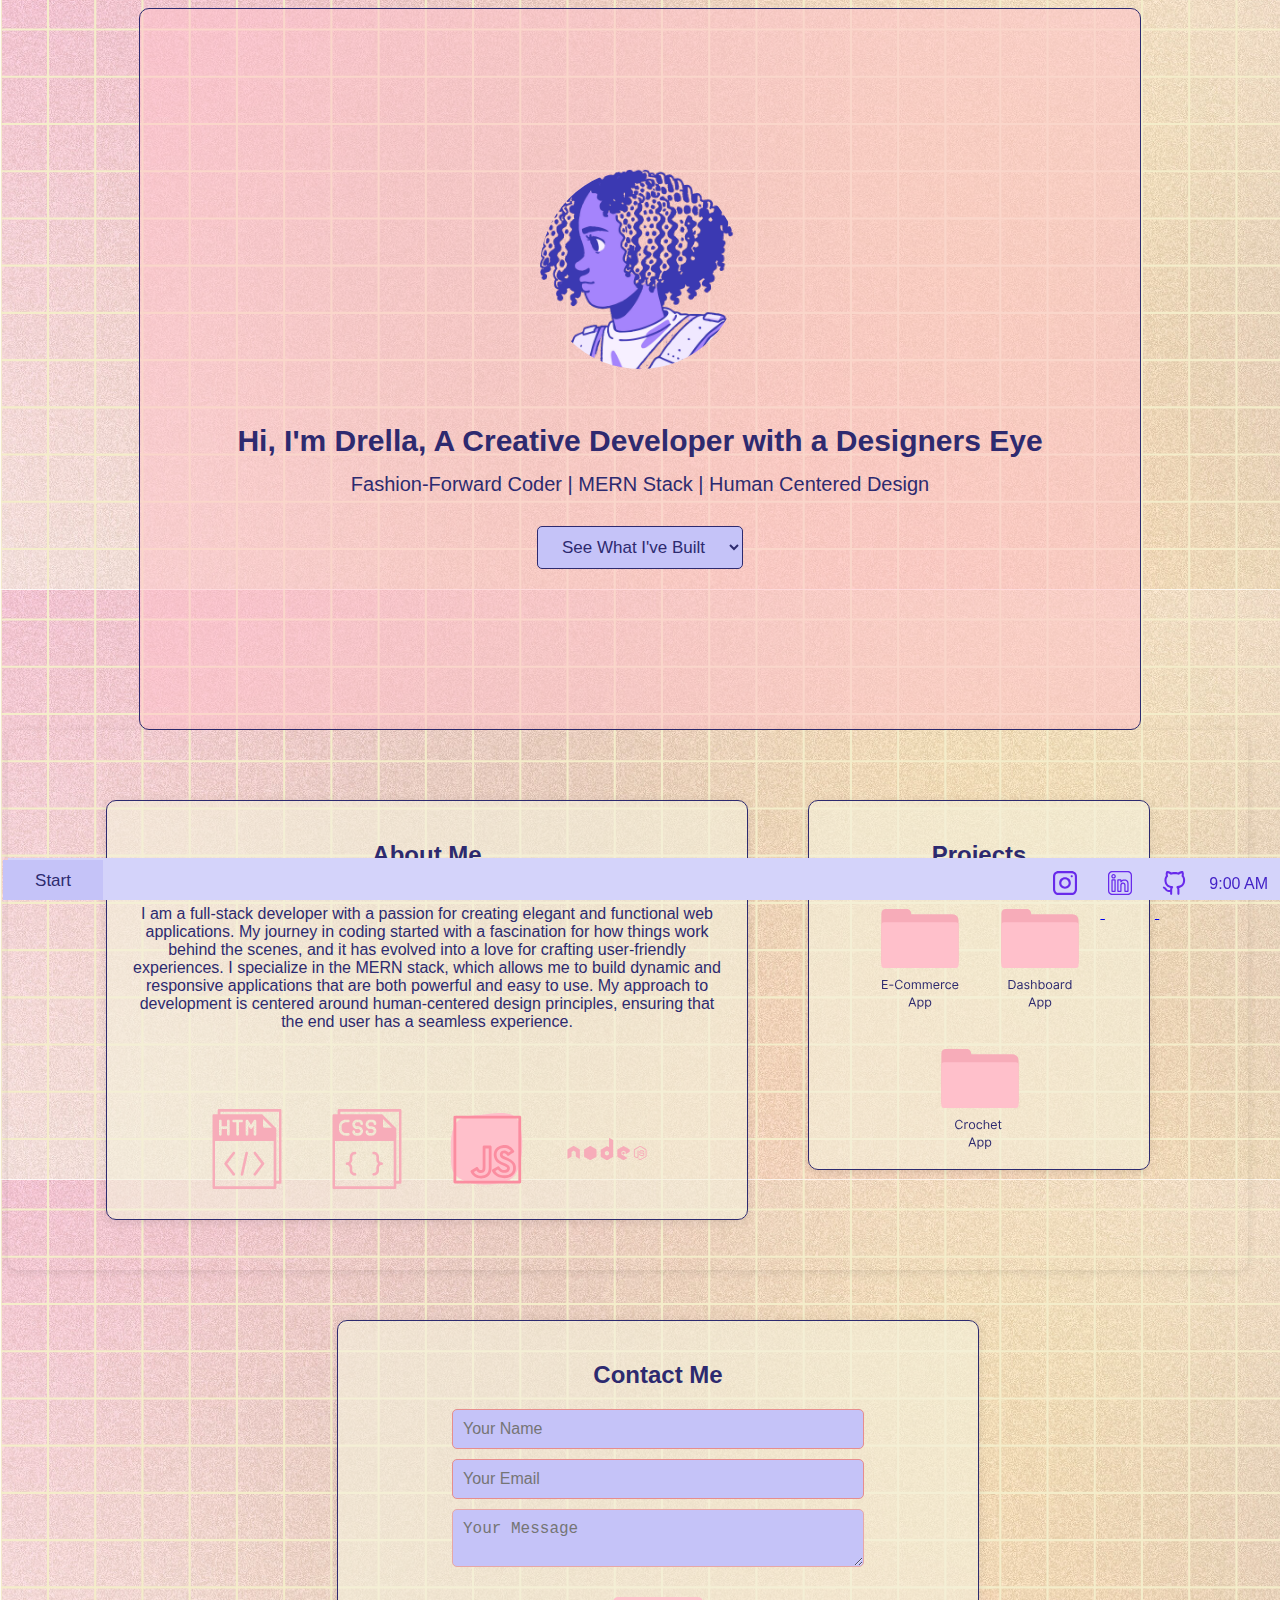
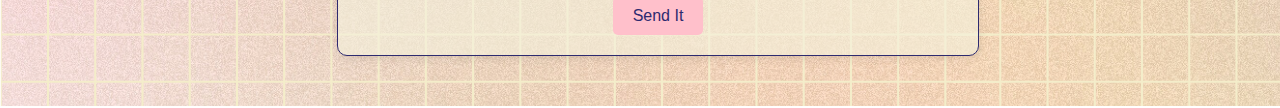
<file: index.html>
<!DOCTYPE html>
<html lang="en">
<head>
    <meta charset="UTF-8">
    <meta name="viewport" content="width=device-width, initial-scale=1.0">
    <title>Document</title>
    <link rel="stylesheet" href="styles.css">
</head>


<body>
    <!-- Hero -->
    <section class="hero" id="home"> 
        <img src='purp-svg-char.svg' alt="Kadrella's Logo" class="logo">
        <h1 class="header-1">Hi, I'm Drella, A Creative Developer with a Designers Eye</h1>
        <p class="sub-head">Fashion-Forward Coder | MERN Stack | Human Centered Design</p>
        <nav class="top-nav">
            <select onchange="location.href=this.value;">
                <option selected disabled>See What I've Built</option>
                <option  value="#projects">Projects</option>
            </select>
        </nav>
    </section>
    <!-- End Hero Section -->

    <!-- sticky nav -->
        <nav class="bottom-nav">
            <select onchange="location.href= this.value;" class="bottom-left" id="nav-select">
                <option value="#home" >Start</option>
                <option value="#about">About</option>
                <option value="#contact">Contact</option>
            </select>
        </nav>

        <div class="bottom-bar">
            <div class="icon-wrapper">
            <a href="https://www.instagram.com/" target="_blank" class="icon-link">
                <img src="insta-i.svg" alt="Instagram Icon" class="icon-bar">
            </a>
            <a href="https://www.linkedin.com/" target="_blank" class="icon-link">
                <img src="linkdin-i.svg" alt="LinkedIn Icon" class="icon-bar">
            </a>
            <a href="https://github.com/" target="_blank" class="icon-link">
                <img src="github-i.svg" alt="GitHub Icon" class="icon-bar">
            </a>
        </div>
         <p class="bottom-text" id="clock">9:00  AM</p>
        </div>
        <div>
        </div>
    <!-- End sticky nav -->

    <!-- Main/About Section -->
    <div class="main-section">
    <section class="about" id="about">
        <h2 class="header-2">About Me</h2>
        <p class="about-text">I am a full-stack developer with a passion for creating elegant and functional web applications. My journey in coding started with a fascination for how things work behind the scenes, and it has evolved into a love for crafting user-friendly experiences.
        I specialize in the MERN stack, which allows me to build dynamic and responsive applications that are both powerful and easy to use. My approach to development is centered around human-centered design principles, ensuring that the end user has a seamless experience.</p>
        </p>
        <ul>
             <li id="html" class="icons">
                    <img src="html.svg" alt="HTML Icon" class="icon">
                </li>
                <li id="css" class="icons">
                    <img src="css.svg" alt="CSS Icon" class="icon">
                </li>
                <li id="javascript" class="icons">
                    <img src="javascript.svg" alt="JavaScript Icon" class="icon">
                </li>
                <li id="nodejs" class="icons">
                    <img src="node.svg" alt="Node.js Icon" class="icon">
                </li>
        </ul>
    </section>
    <!-- End Main Section -->

    <!-- Projects Section -->
    <section class="projects" id="projects">
        <h2 class="header-2">Projects</h2>
        
             <div class="desktop-container">
        <div class="icon-grid">
            <ul>
                <li id="ecommerce-app" class="icons">
                    <img src="ecomm.svg" alt="Ecommerce App Icon" class="icon">
                </li>
                <li id="dashboard-app" class="icons">
                    <img src="dashboard.svg" alt="Dashboard App Icon" class="icon">
                </li>
                <li id="crochet-app" class="icons">
                    <img src="crochet.svg" alt="Crochet App Icon" class="icon">
                </li>
            </ul>     
    </div>
        </div>
    </section>
    </div>
<!-- End Projects Section -->

<!-- Contact Form -->
    <section id="contact" class="contact">
        <div class="container">
            <h2>Contact Me</h2>
            <form class="contact-form" action="#" method="post">
                <input type="text" placeholder="Your Name" required>
                <input type="email" placeholder="Your Email" required>
                <textarea placeholder="Your Message" required></textarea>
                <button type="submit" class="btn">Send It</button>
            </form>
        </div>
    </section>
<!-- End Contact Form -->


</body>
</html>
</file>
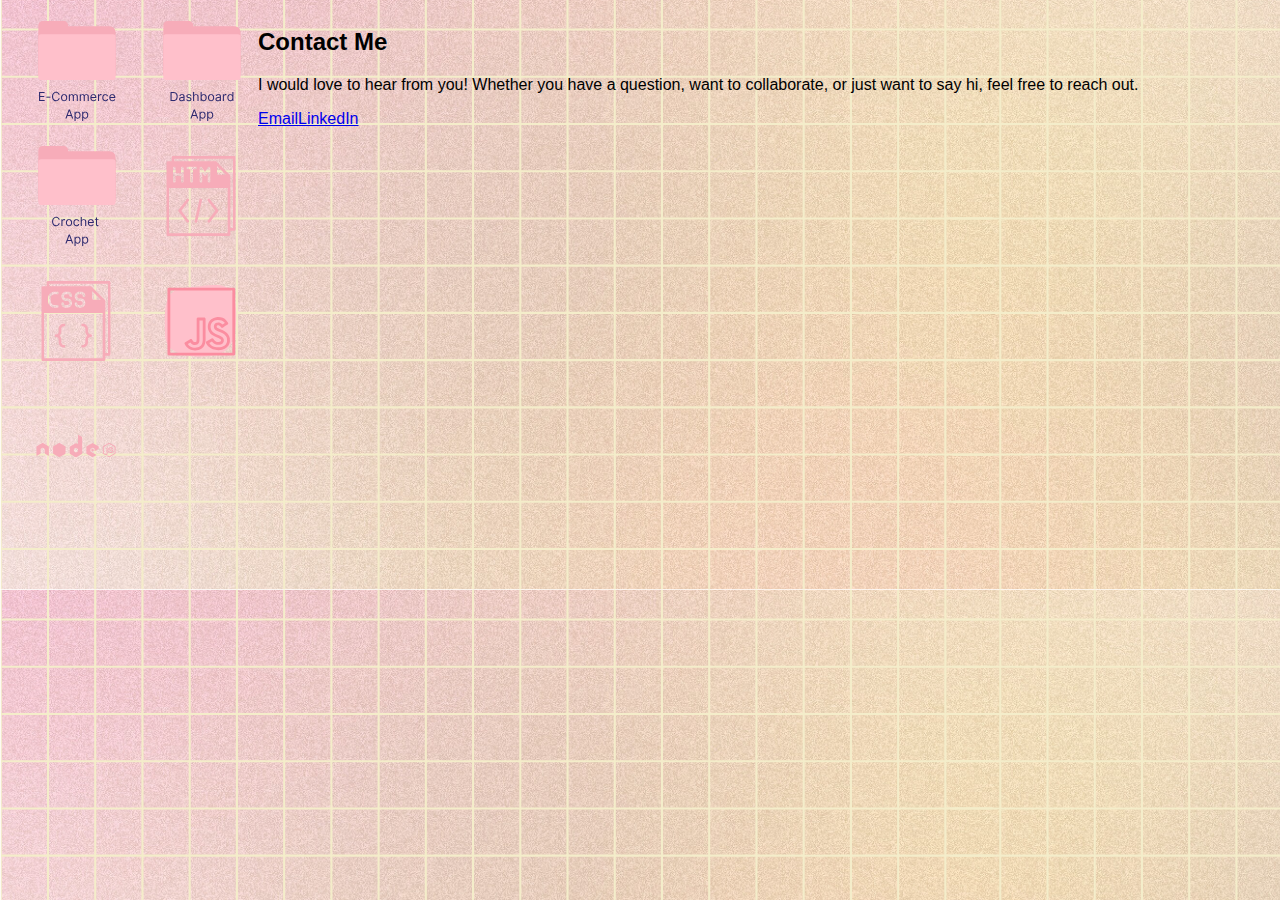
<file: about.html>
<!DOCTYPE html>
<html lang="en">
<head>
    <meta charset="UTF-8">
    <meta name="viewport" content="width=device-width, initial-scale=1.0">
    <title>Document</title>
    <link rel="stylesheet" href="styles-about.css">
</head>
<body>
    <div class="desktop-container">
        <div class="icon-grid">
            <ul>
                <li id="ecommerce-app" class="icons">
                    <img src="ecomm.svg" alt="Ecommerce App Icon" class="icon">
                </li>
                <li id="dashboard-app" class="icons">
                    <img src="dashboard.svg" alt="Dashboard App Icon" class="icon">
                </li>
                <li id="crochet-app" class="icons">
                    <img src="crochet.svg" alt="Crochet App Icon" class="icon">
                </li>
                <li id="html" class="icons">
                    <img src="html.svg" alt="HTML Icon" class="icon">
                </li>
                <li id="css" class="icons">
                    <img src="css.svg" alt="CSS Icon" class="icon">
                </li>
                <li id="javascript" class="icons">
                    <img src="javascript.svg" alt="JavaScript Icon" class="icon">
                </li>
                <li id="nodejs" class="icons">
                    <img src="node.svg" alt="Node.js Icon" class="icon">
                </li>
            </ul>
        </div>
    </div>

    <section class="contact">
        <h2 class="header-2">Contact Me</h2>
        <p class="contact-text">I would love to hear from you! Whether you have a question, want to collaborate, or just want to say hi, feel free to reach out.</p>
        <ul>
            <li><a href="#" class="contact-link">Email</a></li>
            <li><a href="#" class="contact-link">LinkedIn</a></li>
    </section>
</body>
</html>
</file>
<file: styles.css>
body {
    background-image: url(Pink\ Yellow\ Grid\ Background\ wide.svg);
    font-family: 'Arial', sans-serif;
}


.header-1 {
    font-size: 30px;
    color: #2e2a6f;
    margin-top: 5px;
    margin-bottom: 10px;

}

.sub-head {
    font-size: 20px;
    color: #2d2a6f;
    margin-top: 5px;
}


select {
    padding: 10px 20px;
    border-radius: 5px;
    font-size: 17px;
    background-color: #c5c3f8;
    color: #2d2a6f;
    border: 1.5px solid #2d2a6f ;
    cursor: pointer; 
    margin-top: 10px;
}

select:hover {
    background-color: #fdb4b4;
    color: rgb(67, 34, 199);
}

.bottom-left {
    position: fixed;
    bottom: 0px;
    left:3px;
    width: 100px;
    height: 40px;
    background-color:#c5c3f8;
    border: none;
    border-radius: 0px;
    appearance: none;
    text-align: center;
    font-size: 17px;
    z-index: 1000;
}

.bottom-left:hover {
    background-color: #a7a4f7;
    color: rgb(67, 34, 199);
}

.btm-options {
   min-width: 100px;
}
.logo {
    width: 50%;
    max-width: 200px;
    border-radius: 100px;
    margin-bottom: 50px;
}

.bottom-bar {
    display: flex;
    justify-content: flex-end;
    position: fixed;
    bottom: 0;
    width: 100%;
    height: 22px;
    background-color:#d4d3fa;
    text-align: right;
    padding: 10px 20px;
    
}

#clock {
    font-size: 16px;
    color: rgb(67, 34, 199);
    margin-right: 40px;
    line-height: 0px;
    font-family: sans-serif;
}

section {
    display: block;
    align-self: center;
    margin: 30px;
}



.hero {
    height: 80vh;
    display: flex;
    flex-wrap: wrap;
    width: 90%;
    max-width: 1000px;
    margin: auto;
    align-items: center;
    text-align: center;
    padding-top: 0px;
    display: flex;
    flex-direction: column;
    align-items: center;
    justify-content: center;
    background-color: rgba(255, 192, 203, 0.53);
    border-color: #2d2a6f;
    border: #2d2a6f solid 1px;
    border-radius: 10px; ;
}

.main-section {
    display: flex;
    flex-direction: row;
    align-items: center;
    justify-content: center;
    width: 100%;
    max-width: 75rem;
    margin-top: 0px;
    padding: 20px;
    text-align: center;
    border-radius: 10px;
    box-shadow: 0 2px 10px rgba(0, 0, 0, 0.1);
}

/* About section */

section.about {
    display: flex;
    flex-direction: column;
    align-items: center;
    justify-content: center;
    width: 50%;
    max-width: 75rem;
    margin-top: 50px;
    padding: 20px;
    text-align: center;
    background-color: #f3f0db9f;
    border-radius: 10px;
    border: #2d2a6f solid 1px;
    box-shadow: 0 2px 10px rgba(0, 0, 0, 0.1);
    color: #2d2a6f;
}

/* Projects */

.projects {
    display: flex;
    flex-direction: column;
    align-items: center;
    justify-content: center;
    width: 25%;
    max-width: 75rem;
    margin-top: 0px;
    padding: 20px;
    text-align: center;
    background-color: #f3f0db9f;
    color: #2d2a6f;
    border-radius: 10px;
    border: #2d2a6f solid 1px;
    box-shadow: 0 2px 10px rgba(0, 0, 0, 0.1);
}

.icons {
    display: flex;
    flex-wrap: wrap;
    gap: 20px;
    padding: 0px;
    margin-top: 20px;
    align-items: center;
    justify-content: center;
}

.icon {
    width: 100px;
    height: 100px;
  
}

ul {
    list-style-type: none;
    padding: 0;
    margin: 0;
    flex-wrap: wrap;
    justify-content: center;
    gap: 20px;
    width: 100%;
    height: 100%;
    display: flex;

}

.desktop-container {
    display: flex;
    flex-direction: row;
    width: 250px;
    height: 500;
}

/* Contact form */

#contact {
    display: flex;
    flex-direction: column;
    align-items: center;
    justify-content: center;
    width: 100%;
    max-width: 75rem;
    padding: 20px;
    text-align: center;
    border-radius: 10px;
    color: #2d2a6f;
}

#contact h2 {
    font-size: 24px;
    color: #2d2a6f;
    margin-bottom: 20px;
}

#contact p {
    font-size: 16px;
    color: rgb(67, 34, 199);
    margin-bottom: 20px;
}

.container {
    display: flex;
    flex-direction: column;
    align-items: center;
    justify-content: center;
    width: 50%;
    max-width: 75rem;
    margin-top: 0px;
    padding: 20px;
    text-align: center;
    background-color: #f3f0db9f;
    border: #2d2a6f solid 1px;
    border-radius: 10px;
    box-shadow: 0 2px 10px rgba(0, 0, 0, 0.1);
}

form {
    display: flex;
    flex-direction: column;
    align-items: center;
    justify-content: center;
    width: 100%;
    max-width: 600px;
}

input {
    width: 65%;
    padding: 10px;
    margin-bottom: 10px;
    border-radius: 5px;
    border: 1px solid hsl(0, 65%, 73%);
    background-color: #c5c3f8;
    font-size: 16px;
    color: palevioletred;

}

textarea {
    width: 65%;
    padding: 10px;
    margin-bottom: 30px;
    border-radius: 5px;
    border: 1px solid hsl(0, 57%, 78%);
    background-color: #c5c3f8;
    font-size: 16px;
}
button {
    padding: 10px 20px;
    border-radius: 5px;
    background-color: rgb(255, 192, 203);
    color: #2d2a6f;
    border: none;
    font-size: 16px;
    cursor: pointer;
}

button:hover {
    background-color: #fbb4b4;
    color: rgb(67, 34, 199);
}


.icon-link img{
    text-decoration: none;
    color: rgb(67, 34, 199);
    object-fit: contain;
    transition: .2s ease;
    margin: 0px 0 20px 0;
}

.icon-link img:hover {
    transform: scale(1.1);
    color: rgb(94, 68, 199);
}

.icon-bar {
    color: rgb(67, 34, 199);
    margin: 0px 0 20px 0;
    padding-right: 20px;
    width: 30px;
}
</file>
<file: styles-about.css>
body {
    background-image: url(Pink\ Yellow\ Grid\ Background\ wide.svg);
    font-family: 'Segoe UI', Tahoma, Geneva, Verdana, sans-serif;
    display: flex;
    max-height: 588px;
}   

.icons {
    display: flex;
    width: 50%;
    align-items: center;
    justify-content: center;
    box-sizing: border-box;
}

.icon {
    width: 100px;
    height: 100px;
    margin: 10px;
    padding-left: 10px;
    display: flex;
    align-items: center;
    justify-content: center;
}

ul {
    list-style-type: none;
    padding: 0;
    padding-bottom: 20px;
    margin: 0;
    width: 100%;
    height: 100%;
    display: flex;
    flex-wrap: wrap;
}

.desktop-container {
    display: flex;
    flex-direction: column;
    flex-wrap: wrap;
    align-items: flex-start;
    justify-content: flex-start;
    width: 250px;
    height: 500;
}
</file>
